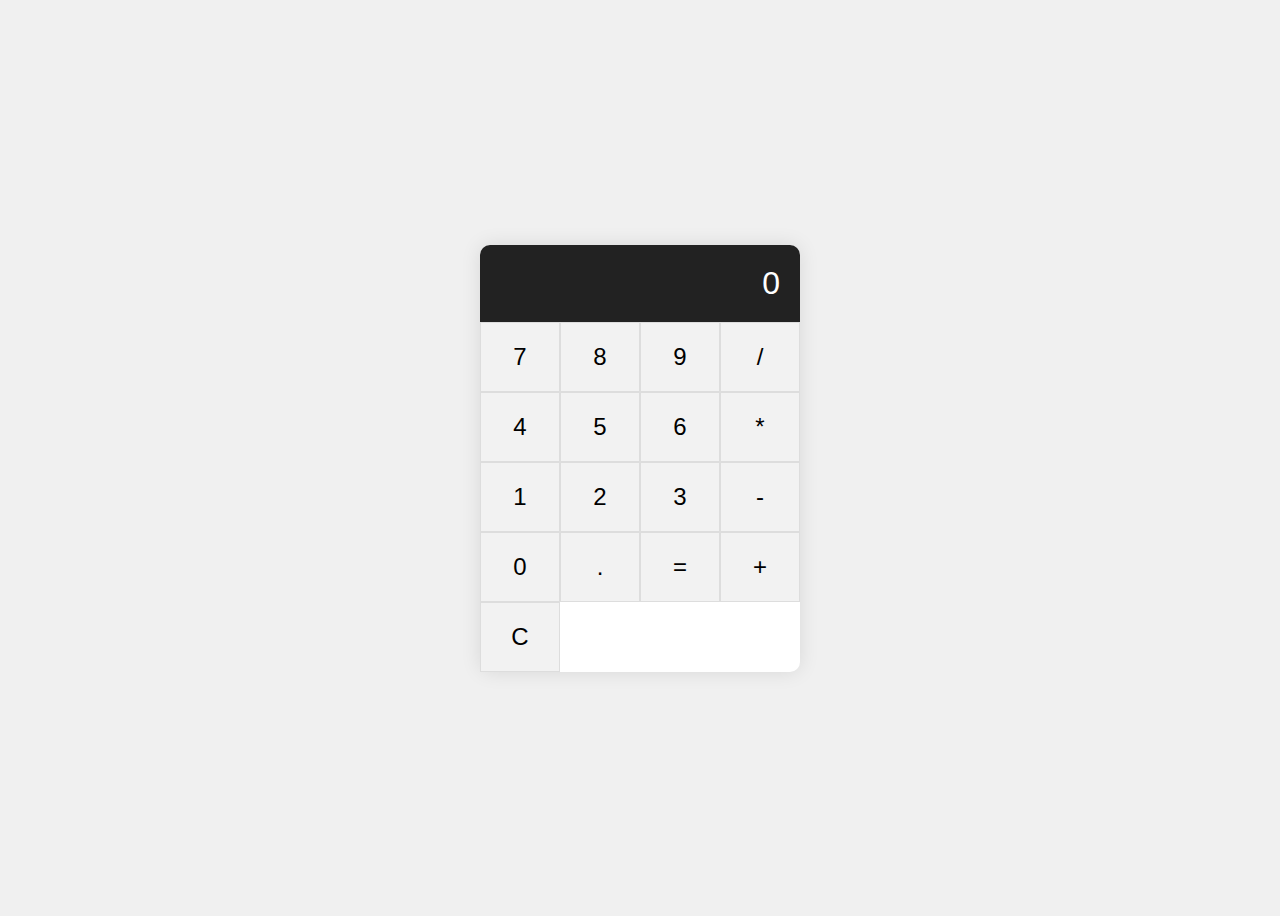
<file: JavaScript/Calculator/index.html>
<!DOCTYPE html>
<html lang="en">
<head>
    <meta charset="UTF-8">
    <meta name="viewport" content="width=device-width, initial-scale=1.0">
    <title>Simple Calculator</title>
    <link rel="stylesheet" href="styles.css">
</head>
<body>
    <div class="calculator">
        <div class="display" id="display">0</div>
        <div class="buttons">
            <button class="btn" onclick="press('7')">7</button>
            <button class="btn" onclick="press('8')">8</button>
            <button class="btn" onclick="press('9')">9</button>
            <button class="btn" onclick="press('/')">/</button>
            <button class="btn" onclick="press('4')">4</button>
            <button class="btn" onclick="press('5')">5</button>
            <button class="btn" onclick="press('6')">6</button>
            <button class="btn" onclick="press('*')">*</button>
            <button class="btn" onclick="press('1')">1</button>
            <button class="btn" onclick="press('2')">2</button>
            <button class="btn" onclick="press('3')">3</button>
            <button class="btn" onclick="press('-')">-</button>
            <button class="btn" onclick="press('0')">0</button>
            <button class="btn" onclick="press('.')">.</button>
            <button class="btn" onclick="press('=')">=</button>
            <button class="btn" onclick="press('+')">+</button>
            <button class="btnn" onclick="clearDisplay()">C</button>
        </div>
    </div>

    <script>
        let display = document.getElementById('display');
        let currentInput = '';
        let operator = '';
        let firstNumber = '';

        function press(key) {
            if (key === '=') {
                try {
                    display.innerText = eval(currentInput);
                    currentInput = display.innerText;
                } catch {
                    display.innerText = 'Error';
                    currentInput = '';
                }
            } else {
                currentInput += key;
                display.innerText = currentInput;
            }
        }

        function clearDisplay() {
            display.innerText = '0';
            currentInput = '';
        }
    </script>
</body>
</html>
</file>
<file: JavaScript/Calculator/styles.css>
body {
    display: flex;
    justify-content: center;
    align-items: center;
    height: 100vh;
    background-color: #f0f0f0;
    font-family: Arial, sans-serif;
}

.calculator {
    background-color: #fff;
    border-radius: 10px;
    box-shadow: 0px 0px 20px rgba(0, 0, 0, 0.1);
    width: 320px;
}

.display {
    background-color: #222;
    color: #fff;
    font-size: 2em;
    padding: 20px;
    text-align: right;
    border-top-left-radius: 10px;
    border-top-right-radius: 10px;
}

.buttons {
    display: grid;
    grid-template-columns: repeat(4, 1fr);
}

.btn {
    background-color: #f2f2f2;
    border: 1px solid #ddd;
    font-size: 1.5em;
    padding: 20px;
    cursor: pointer;
    transition: background-color 0.3s;
}

.btn:hover {
    background-color: #43da2c;
}

.btn:active {
    background-color: #d0d0d0;
}




.btnn {
    background-color: #f2f2f2;
    border: 1px solid #ddd;
    font-size: 1.5em;
    padding: 20px;
    cursor: pointer;
    transition: background-color 0.3s;
}

.btnn:hover {
    background-color: #de0f19;
}
</file>
